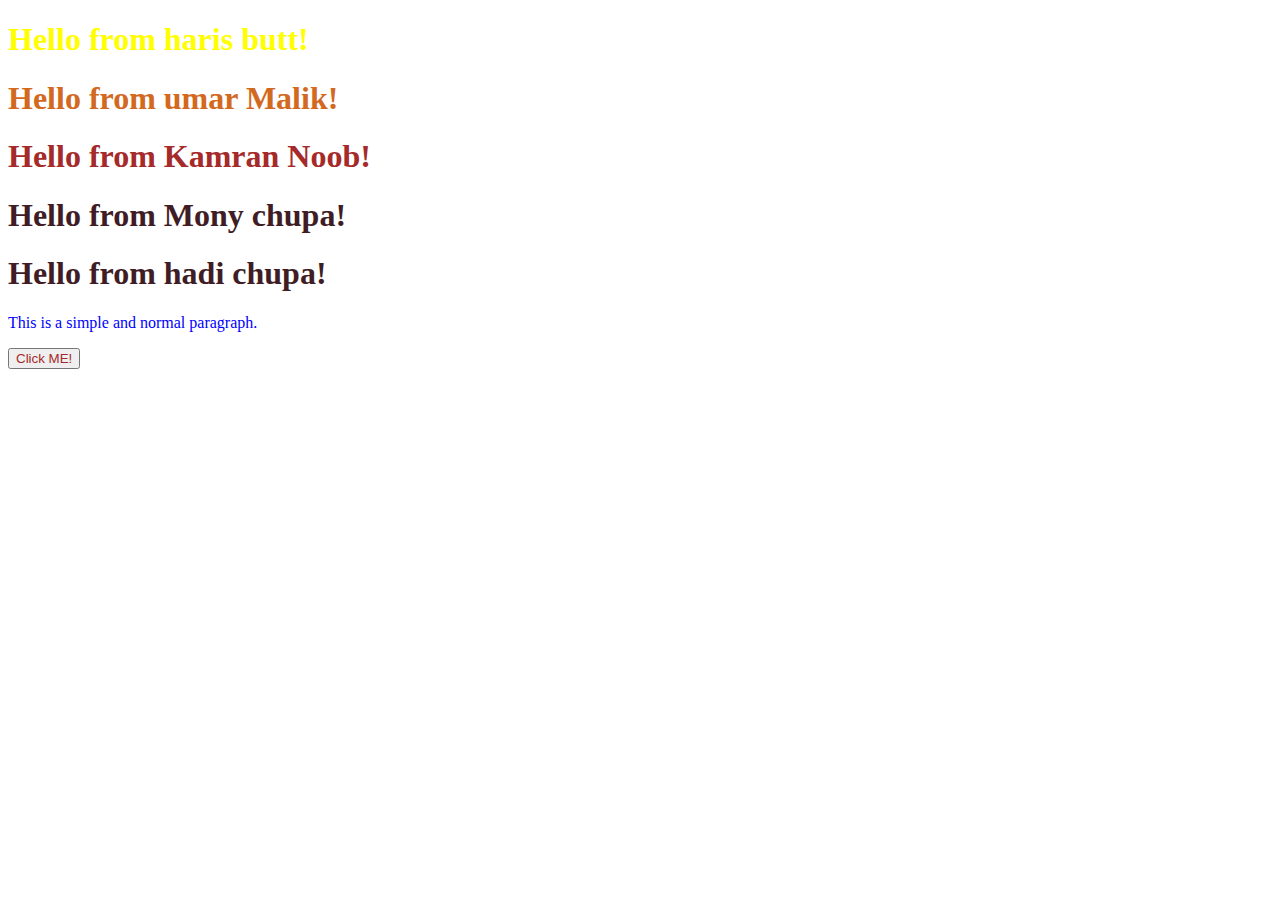
<file: Data/index.html>
<!DOCTYPE html>
<html lang="en">
  <head>
    <meta charset="UTF-8" />
    <meta name="viewport" content="width=device-width, initial-scale=1.0" />
    <title>CSS level 1</title>
    <link rel="stylesheet" href="style.css" />
  </head>
  <body>
    <h1 id="HeadingOne">Hello from haris butt!</h1>
    <h1 id="HeadingTwon">Hello from umar Malik!</h1>
    <h1 id="HeadingThree">Hello from Kamran Noob!</h1>
    <h1 class="A">Hello from Mony chupa!</h1>
    <h1 class="A">Hello from hadi chupa!</h1>
    <p>This is a simple and normal paragraph.</p>
    <button>Click ME!</button>
  </body>
</html>
</file>
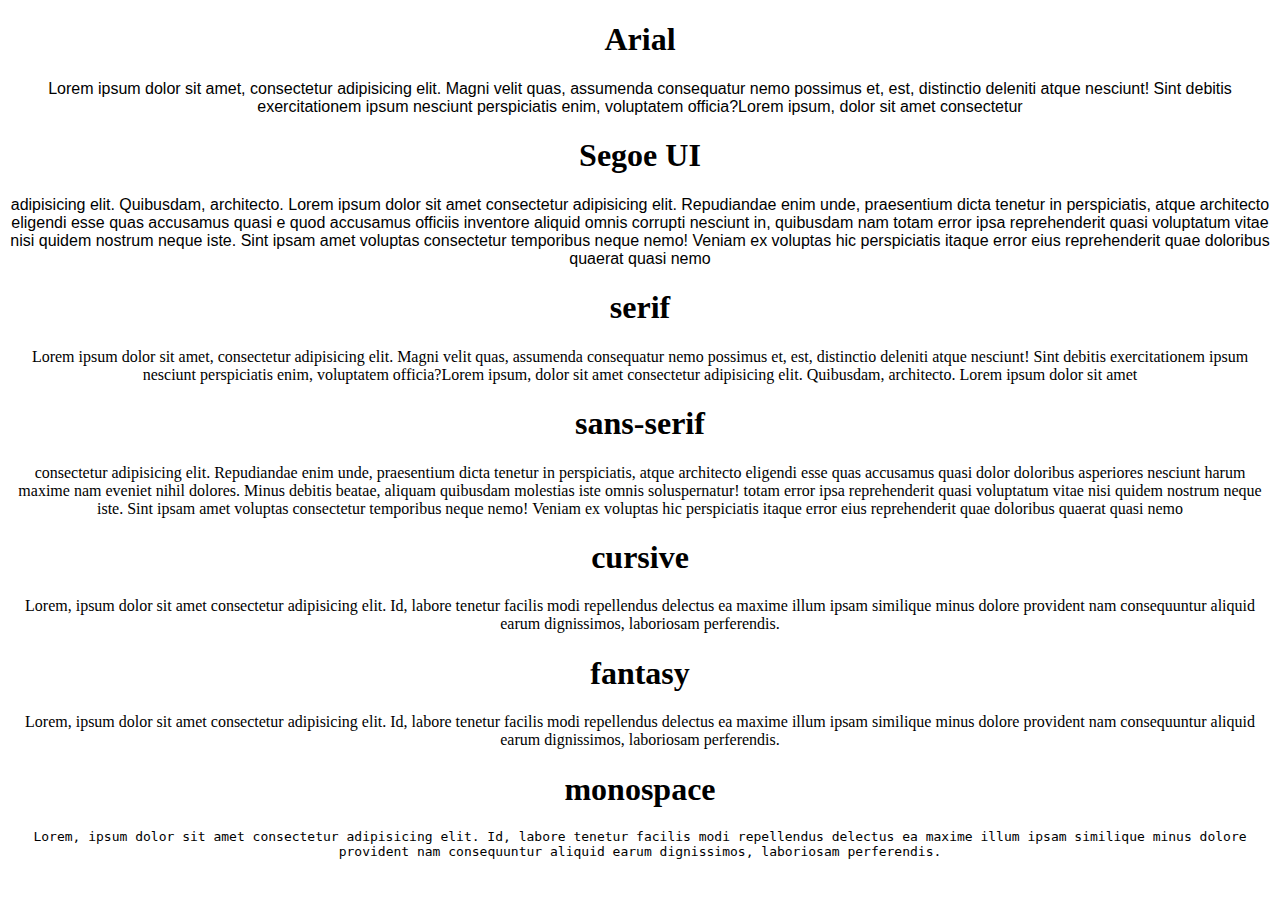
<file: Font-Family/Family.html>
<!DOCTYPE html>
<html lang="en">
  <head>
    <meta charset="UTF-8" />
    <meta name="viewport" content="width=device-width, initial-scale=1.0" />
    <title>Font-Family</title>
    <link rel="stylesheet" href="style.css" />
  </head>
  <body>
    <h1>Arial</h1>
    <p id="one">
      Lorem ipsum dolor sit amet, consectetur adipisicing elit. Magni velit
      quas, assumenda consequatur nemo possimus et, est, distinctio deleniti
      atque nesciunt! Sint debitis exercitationem ipsum nesciunt perspiciatis
      enim, voluptatem officia?Lorem ipsum, dolor sit amet consectetur
    </p>
    <h1>Segoe UI</h1>
    <p id="two">
      adipisicing elit. Quibusdam, architecto. Lorem ipsum dolor sit amet
      consectetur adipisicing elit. Repudiandae enim unde, praesentium dicta
      tenetur in perspiciatis, atque architecto eligendi esse quas accusamus
      quasi e quod accusamus officiis inventore aliquid omnis corrupti nesciunt
      in, quibusdam nam totam error ipsa reprehenderit quasi voluptatum vitae
      nisi quidem nostrum neque iste. Sint ipsam amet voluptas consectetur
      temporibus neque nemo! Veniam ex voluptas hic perspiciatis itaque error
      eius reprehenderit quae doloribus quaerat quasi nemo
    </p>
    <h1>serif</h1>
    <p id="Three">
      Lorem ipsum dolor sit amet, consectetur adipisicing elit. Magni velit
      quas, assumenda consequatur nemo possimus et, est, distinctio deleniti
      atque nesciunt! Sint debitis exercitationem ipsum nesciunt perspiciatis
      enim, voluptatem officia?Lorem ipsum, dolor sit amet consectetur
      adipisicing elit. Quibusdam, architecto. Lorem ipsum dolor sit amet
    </p>
    <h1>sans-serif</h1>
    <p id="Four">
      consectetur adipisicing elit. Repudiandae enim unde, praesentium dicta
      tenetur in perspiciatis, atque architecto eligendi esse quas accusamus
      quasi dolor doloribus asperiores nesciunt harum maxime nam eveniet nihil
      dolores. Minus debitis beatae, aliquam quibusdam molestias iste omnis
      soluspernatur! totam error ipsa reprehenderit quasi voluptatum vitae nisi
      quidem nostrum neque iste. Sint ipsam amet voluptas consectetur temporibus
      neque nemo! Veniam ex voluptas hic perspiciatis itaque error eius
      reprehenderit quae doloribus quaerat quasi nemo
    </p>
    <h1>cursive</h1>
    <p id="five">
      Lorem, ipsum dolor sit amet consectetur adipisicing elit. Id, labore
      tenetur facilis modi repellendus delectus ea maxime illum ipsam similique
      minus dolore provident nam consequuntur aliquid earum dignissimos,
      laboriosam perferendis.
    </p>
    <h1>fantasy</h1>
    <p id="six">
      Lorem, ipsum dolor sit amet consectetur adipisicing elit. Id, labore
      tenetur facilis modi repellendus delectus ea maxime illum ipsam similique
      minus dolore provident nam consequuntur aliquid earum dignissimos,
      laboriosam perferendis.
    </p>
    <h1>monospace</h1>
    <p id="seven">
      Lorem, ipsum dolor sit amet consectetur adipisicing elit. Id, labore
      tenetur facilis modi repellendus delectus ea maxime illum ipsam similique
      minus dolore provident nam consequuntur aliquid earum dignissimos,
      laboriosam perferendis.
    </p>
  </body>
</html>
</file>
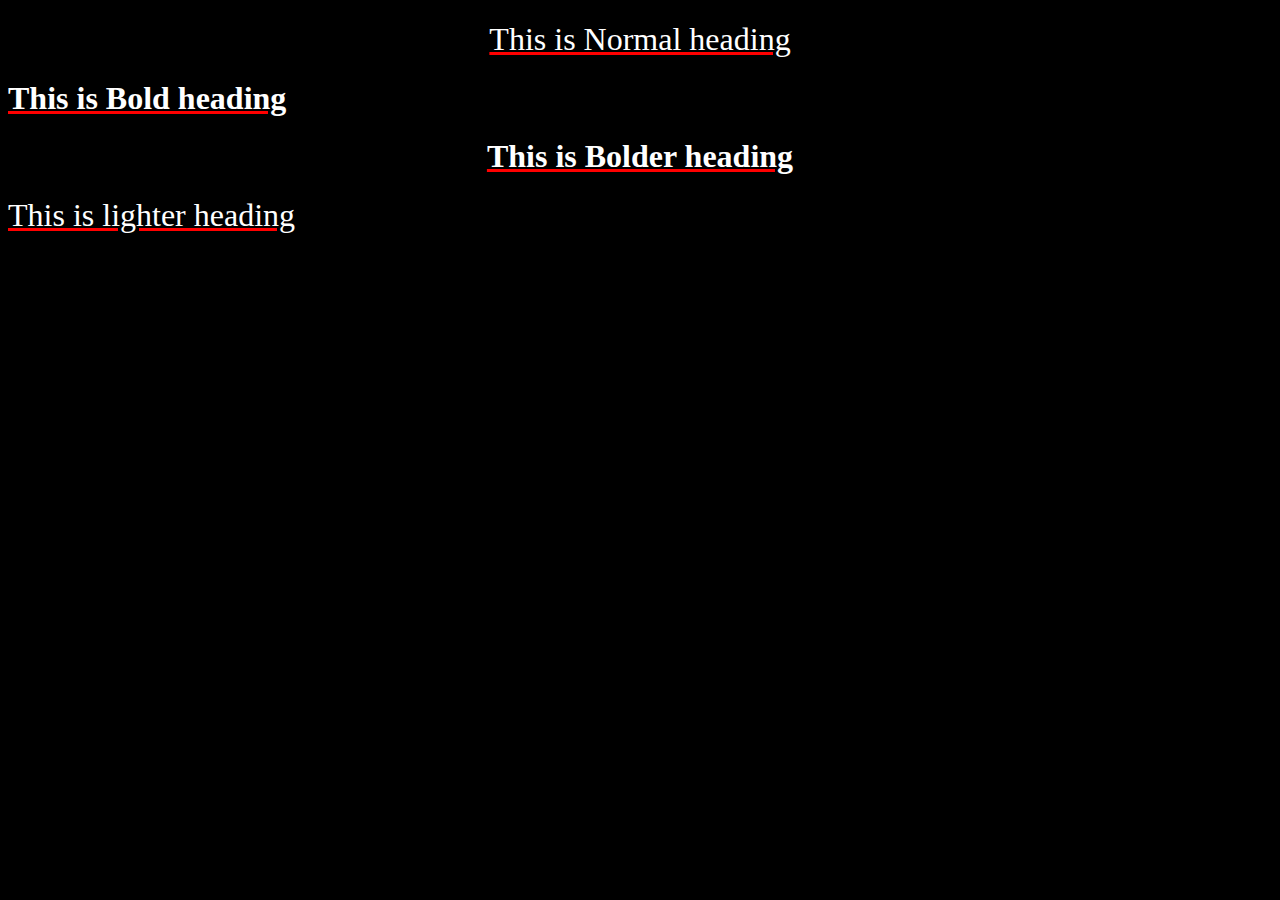
<file: Font-weight/Weight.html>
<!DOCTYPE html>
<html lang="en">
<head>
    <meta charset="UTF-8">
    <meta name="viewport" content="width=device-width, initial-scale=1.0">
    <title>Font-weight</title>
    <link rel="stylesheet" href="style.css">
</head>
<body>
    <h1 id="h1">This is Normal heading</h1>
    <h1 id="h2">This is Bold heading</h1>
    <h1 id="h3">This is Bolder heading</h1>
    <h1 id="h4">This is lighter heading</h1>
</body>
</html>
</file>
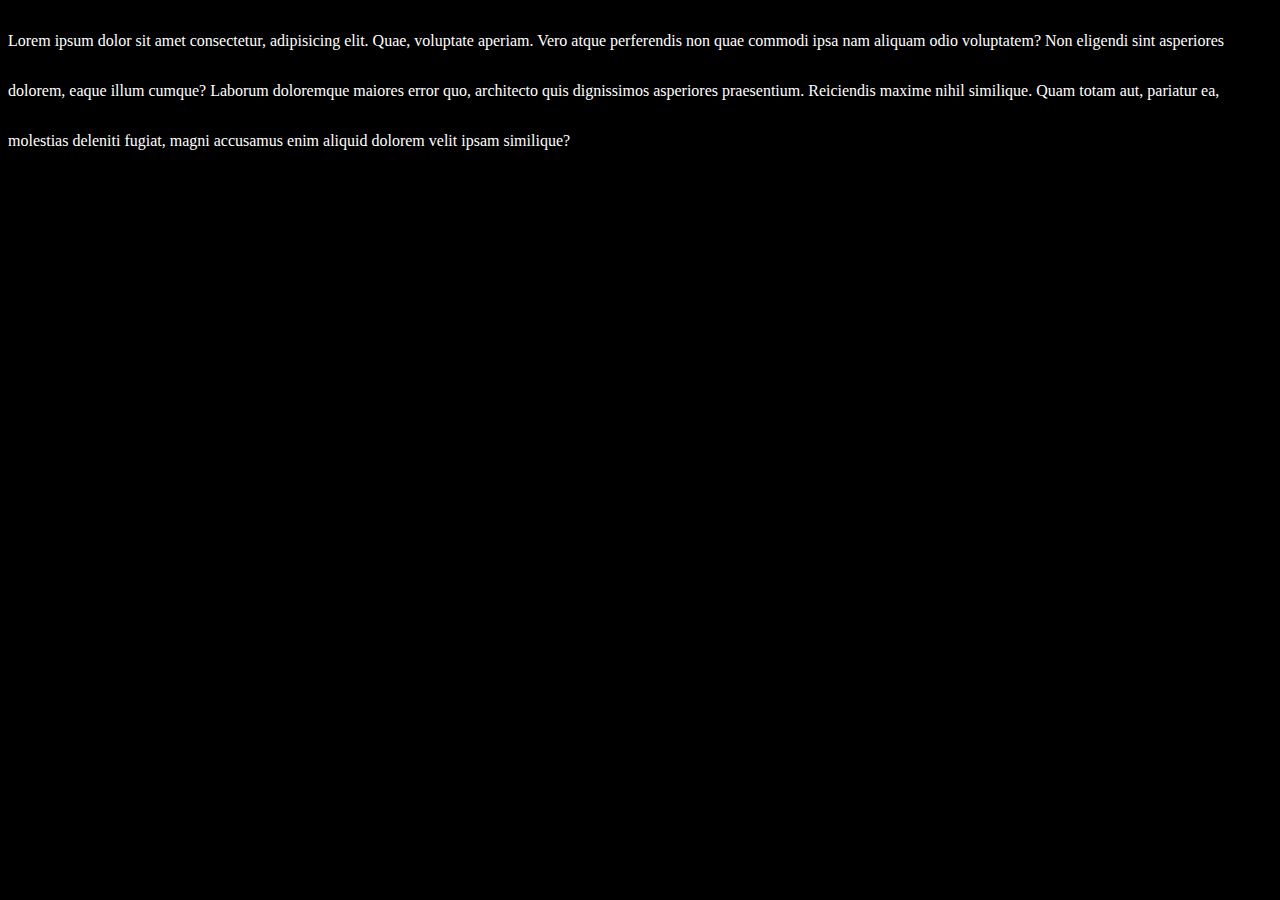
<file: Line-height/lineh.html>
<!DOCTYPE html>
<html lang="en">
  <head>
    <meta charset="UTF-8" />
    <meta name="viewport" content="width=device-width, initial-scale=1.0" />
    <title>Line-height</title>
    <link rel="stylesheet" href="style.css" />
  </head>
  <body>
    <p id="one">
      Lorem ipsum dolor sit amet consectetur, adipisicing elit. Quae, voluptate
      aperiam. Vero atque perferendis non quae commodi ipsa nam aliquam odio
      voluptatem? Non eligendi sint asperiores dolorem, eaque illum cumque?
      Laborum doloremque maiores error quo, architecto quis dignissimos
      asperiores praesentium. Reiciendis maxime nihil similique. Quam totam aut,
      pariatur ea, molestias deleniti fugiat, magni accusamus enim aliquid
      dolorem velit ipsam similique?
    </p>
  </body>
</html>
</file>
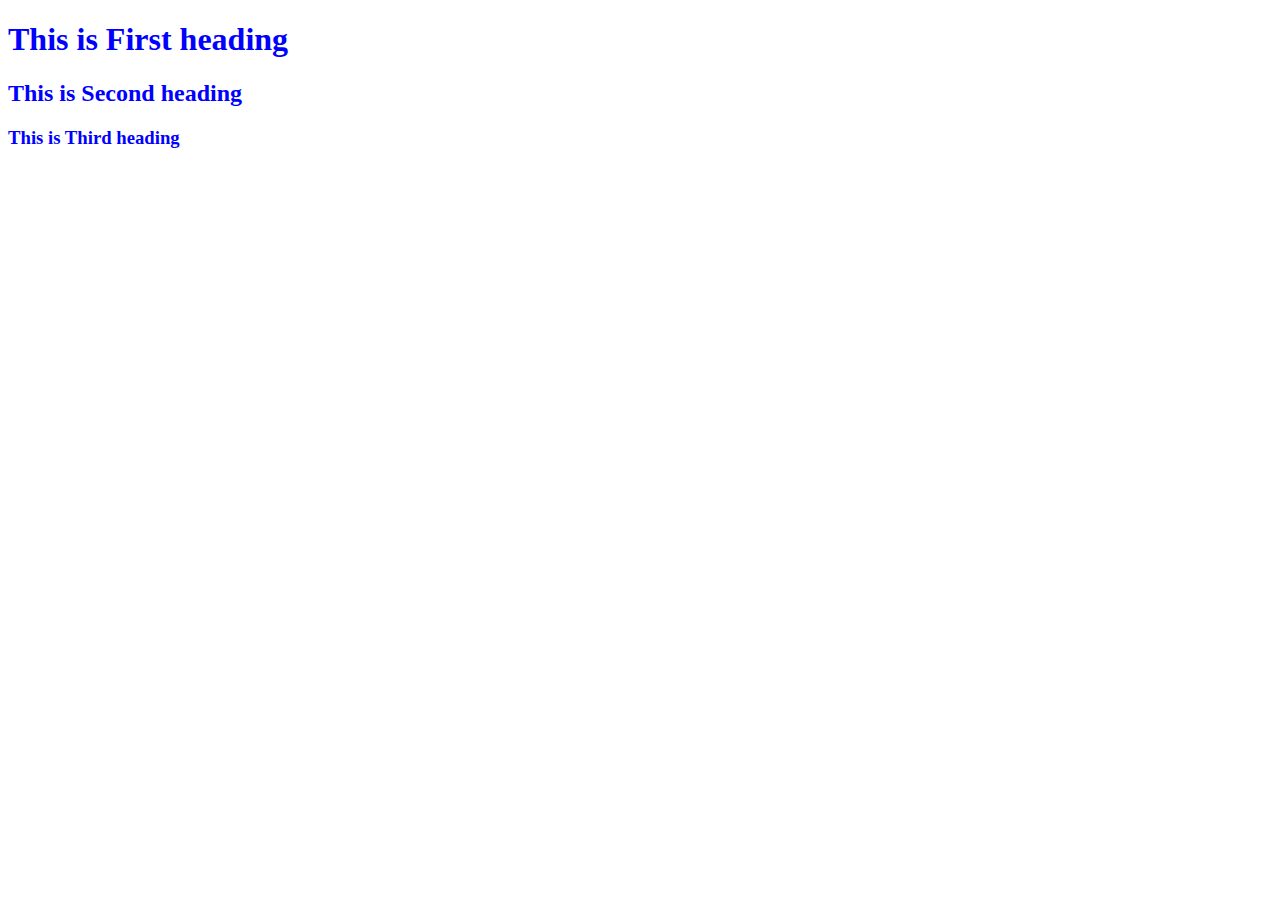
<file: Question 1/Heading.html>
<!DOCTYPE html>
<html lang="en">
  <head>
    <meta charset="UTF-8" />
    <meta name="viewport" content="width=device-width, initial-scale=1.0" />
    <title>Document</title>
    <link rel="stylesheet" href="style.css" />
  </head>
  <body>
    <h1 class="heading">This is First heading</h1>
    <h2 class="heading">This is Second heading</h2>
    <h3 class="heading">This is Third heading</h3>
  </body>
</html>
</file>
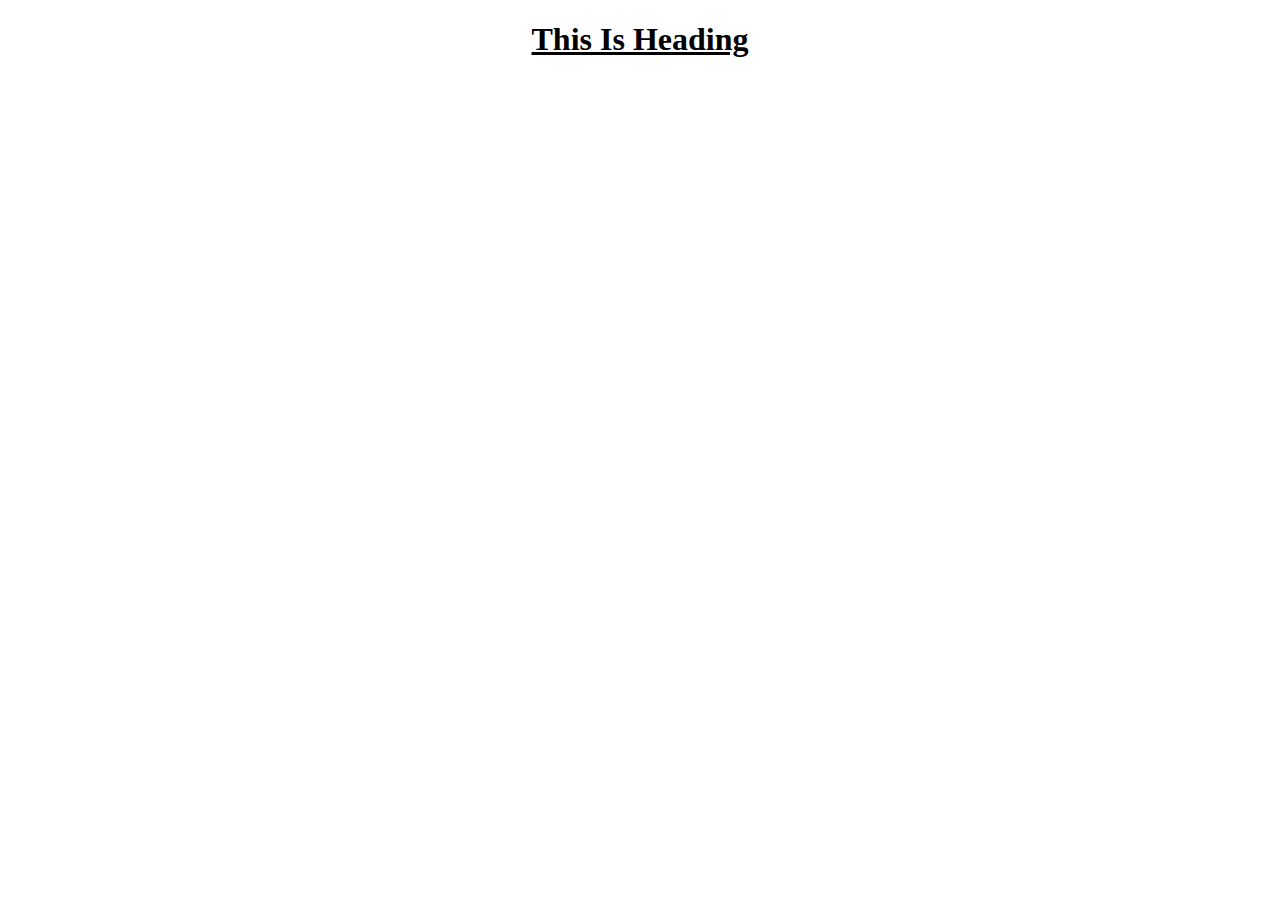
<file: Question 3/Practice.html>
<!DOCTYPE html>
<html lang="en">
<head>
    <meta charset="UTF-8">
    <meta name="viewport" content="width=device-width, initial-scale=1.0">
    <title>Practice 1</title>
    <link rel="stylesheet" href="style.css">
</head>
<body>
    <h1>this is heading</h1>
</body>
</html>
</file>
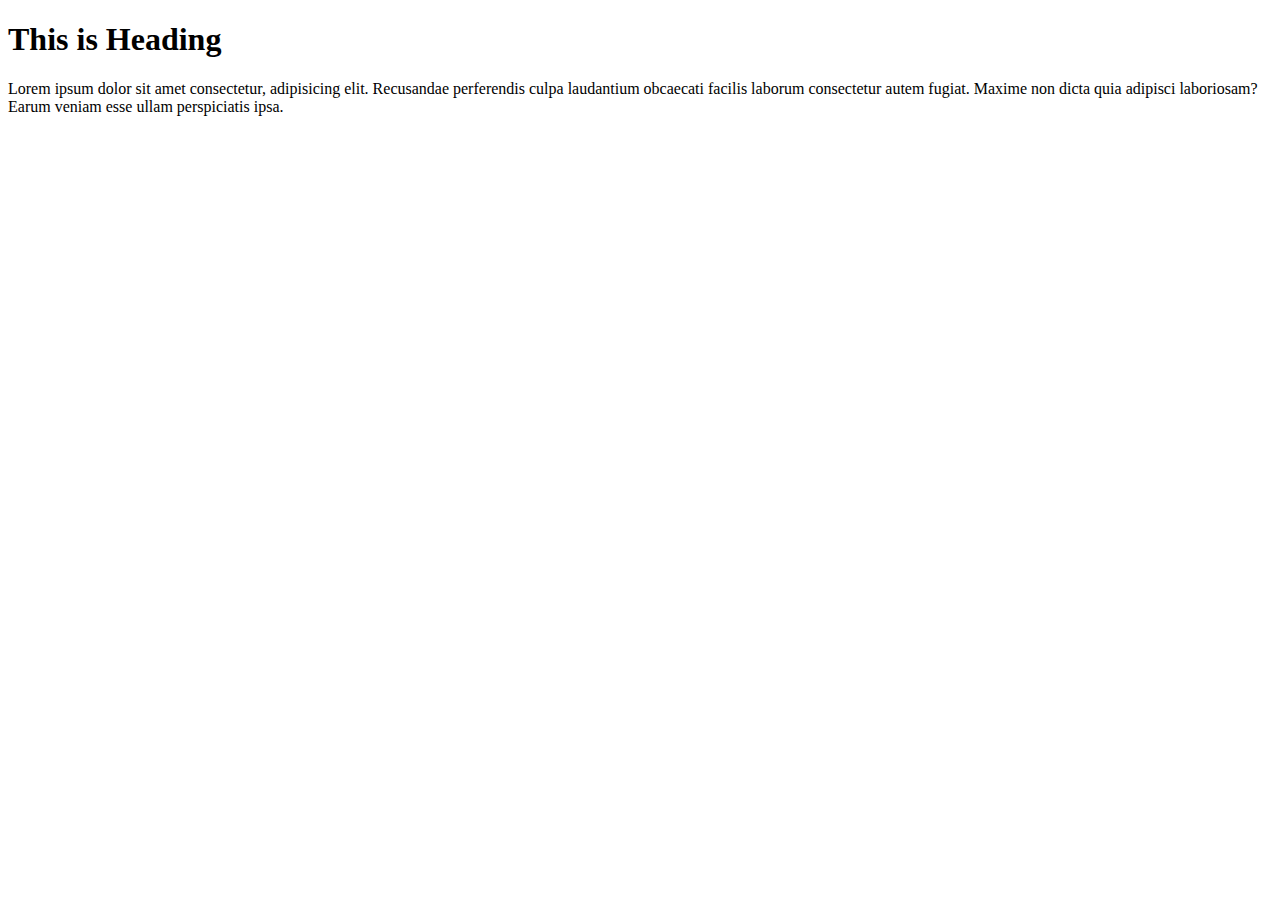
<file: Question 4/Practice.html>
<!DOCTYPE html>
<html lang="en">
  <head>
    <meta charset="UTF-8" />
    <meta name="viewport" content="width=device-width, initial-scale=1.0" />
    <title>Practice</title>
    <link rel="stylesheet" href="style.css" />
  </head>
  <body>
    <h1>This is Heading</h1>
    <p>
      Lorem ipsum dolor sit amet consectetur, adipisicing elit. Recusandae
      perferendis culpa laudantium obcaecati facilis laborum consectetur autem
      fugiat. Maxime non dicta quia adipisci laboriosam? Earum veniam esse ullam
      perspiciatis ipsa.
    </p>
  </body>
</html>
</file>
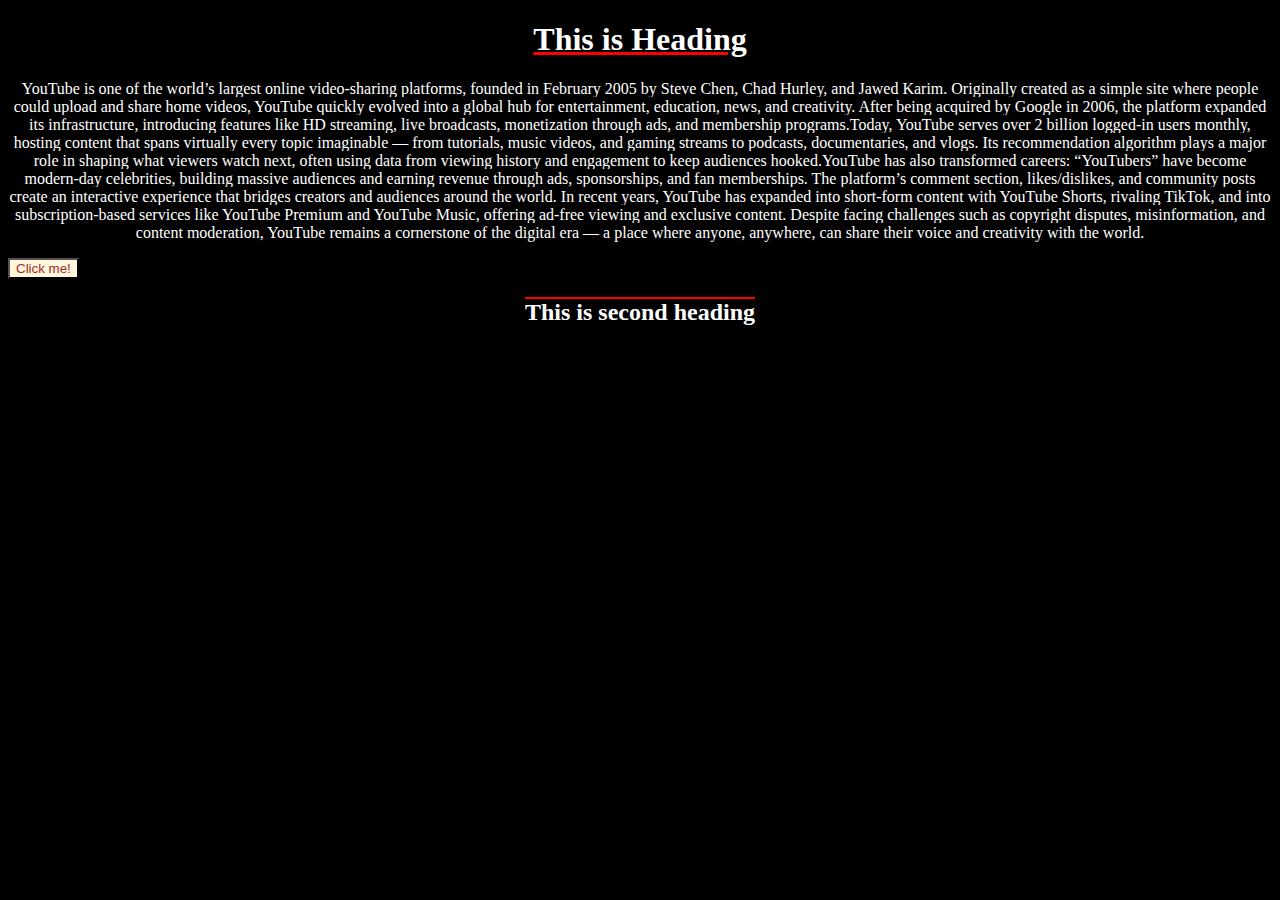
<file: Text-align/Align.html>
<!DOCTYPE html>
<html lang="en">
  <head>
    <meta charset="UTF-8" />
    <meta name="viewport" content="width=device-width, initial-scale=1.0" />
    <title>Text-align</title>
    <link rel="stylesheet" href="style.css" />
  </head>
  <body>
    <!-- <p style="text-align: center;">Story of Haris</p> -->
    <h1>This is Heading</h1>
    <p class="box">
      YouTube is one of the world’s largest online video-sharing platforms,
      founded in February 2005 by Steve Chen, Chad Hurley, and Jawed Karim.
      Originally created as a simple site where people could upload and share
      home videos, YouTube quickly evolved into a global hub for entertainment,
      education, news, and creativity. After being acquired by Google in 2006,
      the platform expanded its infrastructure, introducing features like HD
      streaming, live broadcasts, monetization through ads, and membership
      programs.Today, YouTube serves over 2 billion logged-in users monthly,
      hosting content that spans virtually every topic imaginable — from
      tutorials, music videos, and gaming streams to podcasts, documentaries,
      and vlogs. Its recommendation algorithm plays a major role in shaping what
      viewers watch next, often using data from viewing history and engagement
      to keep audiences hooked.YouTube has also transformed careers: “YouTubers”
      have become modern-day celebrities, building massive audiences and earning
      revenue through ads, sponsorships, and fan memberships. The platform’s
      comment section, likes/dislikes, and community posts create an interactive
      experience that bridges creators and audiences around the world. In recent
      years, YouTube has expanded into short-form content with YouTube Shorts,
      rivaling TikTok, and into subscription-based services like YouTube Premium
      and YouTube Music, offering ad-free viewing and exclusive content. Despite
      facing challenges such as copyright disputes, misinformation, and content
      moderation, YouTube remains a cornerstone of the digital era — a place
      where anyone, anywhere, can share their voice and creativity with the
      world.
    </p>
    <button>
      <a href="https://www.youtube.com/">Click me!</a>
    </button>
    <h2>This is second heading</h2>
  </body>
</html>
</file>
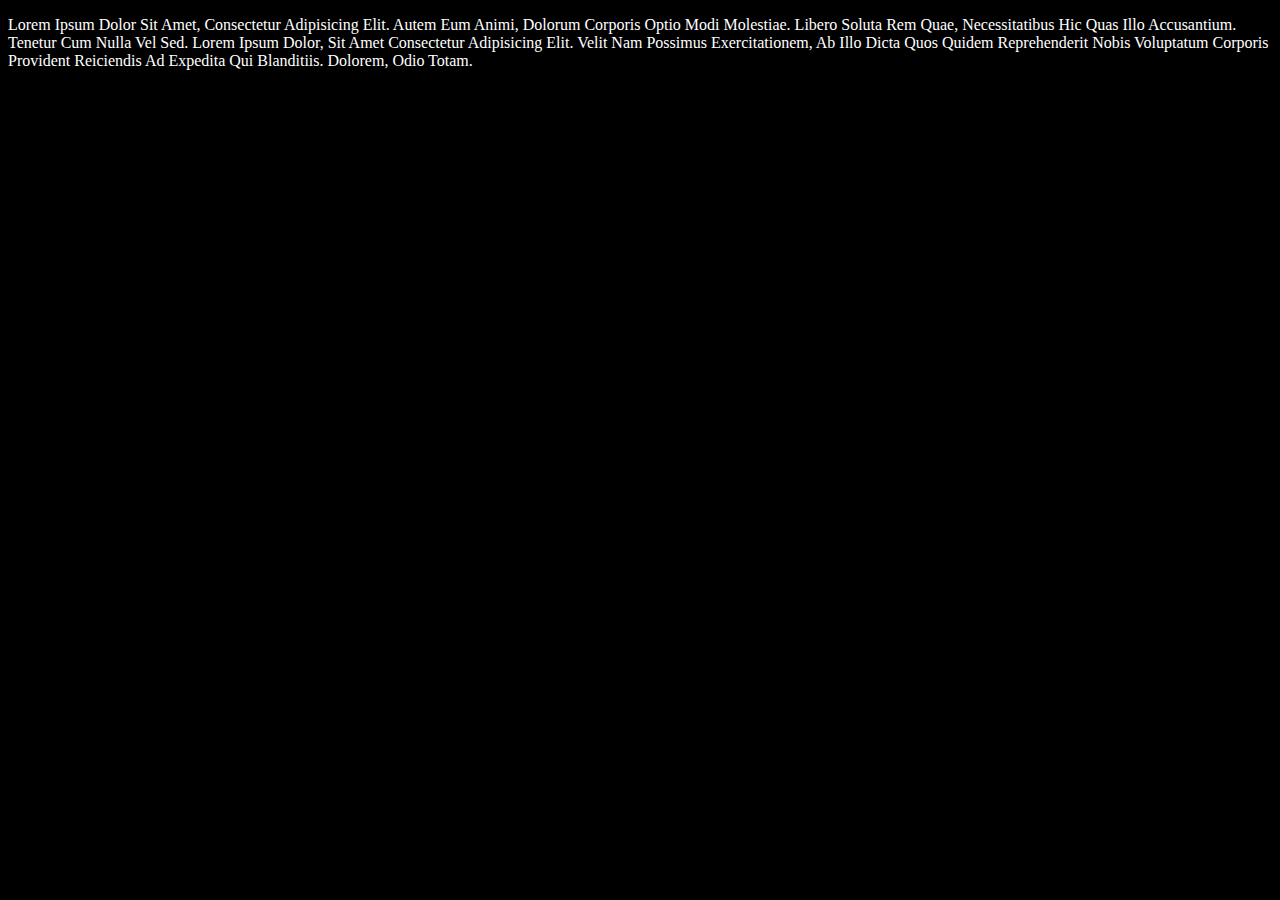
<file: Text-Transform/Transform.html>
<!DOCTYPE html>
<html lang="en">
  <head>
    <meta charset="UTF-8" />
    <meta name="viewport" content="width=device-width, initial-scale=1.0" />
    <title>Text-Transform</title>
    <link rel="stylesheet" href="style.css" />
  </head>
  <body>
    <p id="one">
      Lorem ipsum dolor sit amet, consectetur adipisicing elit. Autem eum animi,
      dolorum corporis optio modi molestiae. Libero soluta rem quae,
      necessitatibus hic quas illo accusantium. Tenetur cum nulla vel sed. Lorem
      ipsum dolor, sit amet consectetur adipisicing elit. Velit nam possimus
      exercitationem, ab illo dicta quos quidem reprehenderit nobis voluptatum
      corporis provident reiciendis ad expedita qui blanditiis. Dolorem, odio
      totam.
    </p>
  </body>
</html>
</file>
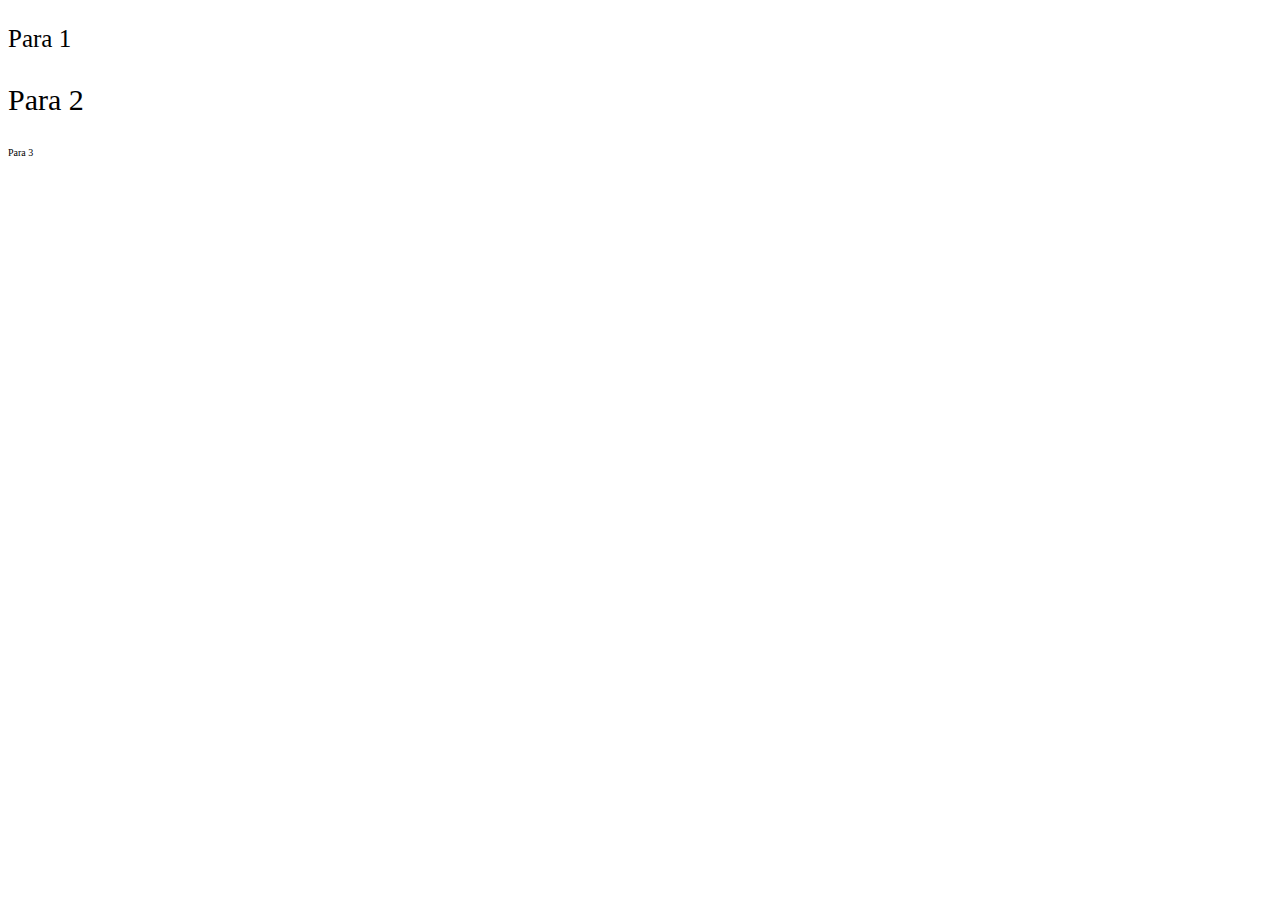
<file: Units-CSS/Units.html>
<!DOCTYPE html>
<html lang="en">
<head>
    <meta charset="UTF-8">
    <meta name="viewport" content="width=device-width, initial-scale=1.0">
    <title>Units</title>
    <link rel="stylesheet" href="style.css">
</head>
<body>
    <p id="One">Para 1</p>
    <p id="Two">Para 2</p>
    <p id="Three">Para 3</p>
</body>
</html>
</file>
<file: Data/style.css>
/* Universal selector */
* {
  color: blue;
}
/* Elements Selector */
h1 {
  color: green;
}
button {
  color: brown;
}
/* Id Selector */
#HeadingOne {
  color: yellow;
}
#HeadingTwon {
  color: chocolate;
}
#HeadingThree {
  color: brown;
}
/* Class Selector */
.A {
  color:  rgb(64, 29, 37);
}
</file>
<file: Font-Family/style.css>
h1 {
    text-align: center;
}

p {
    text-align: center;
}
#one {
    font-family: Arial, Helvetica, sans-serif;
}

#two{
       font-family: 'Segoe UI', Tahoma, Geneva, Verdana, sans-serif;
}
/* Genetic font families */
#Three{
    font-family: serif;
}
#four{
    font-family: sans-serif;
}
#five{
    font-family: cursive ;
}
#six{
    font-family: fantasy ;
}
#seven{
    font-family: monospace;
}
</file>
<file: Font-weight/style.css>
body {
    background-color: black;
}

#h1 {
    font-weight: normal;
    text-align: center;
    text-decoration: red underline;
    color: white;
}
#h2 {
    font-weight: bold;
    text-decoration: red underline;
    color: white;
}
#h3 {
    font-weight: bolder;
    text-align: center;
    text-decoration: red underline;
    color: white;
}
#h4 {
    font-weight: lighter;
    text-decoration: red underline;
    color: white;
}
</file>
<file: Line-height/style.css>
body {
  background-color: black;
}

#one {
  line-height: 50px;
  color: white;
  background-color: black;
}
</file>
<file: Question 1/style.css>
.heading {
  color: blue;
}
</file>
<file: Question 3/style.css>
h1 {
    text-align: center;
    text-decoration: underline;
    text-transform: capitalize;
}
</file>
<file: Question 4/style.css>
* {
    font-family: 'Times New Roman', Times, serif;
}
</file>
<file: Text-align/style.css>
/* .box {
    background-color: blue;
} */
p {
  text-align: center;
  color: white;
}
body {
  background-color: black;
  text-decoration: overline;
}
h1 {
  text-align: center;
  color: white;
  text-decoration: red underline;
}
h2 {
  color: white;
  text-align: center;
  text-decoration: overline red;
}
a {
  text-align: center;
  color: brown;
  text-decoration: none;
}
button {
  text-align: center;
  background-color: cornsilk;
}
/* button {
  display: block;
  margin: 20px auto;
  background-color: cornsilk;
  color: brown;
  padding: 10px 20px;
  border: none;
  border-radius: 8px;
  cursor: pointer;
} */
</file>
<file: Text-Transform/style.css>
body{
    background-color: black;
    
}

#one{
    color: white;
    text-transform: capitalize;
}
</file>
<file: Units-CSS/style.css>
#One{
    font-size: 25px;
}
#Two{
    font-size: 30px;
}
#Three{
    font-size: 10px;
}
</file>
